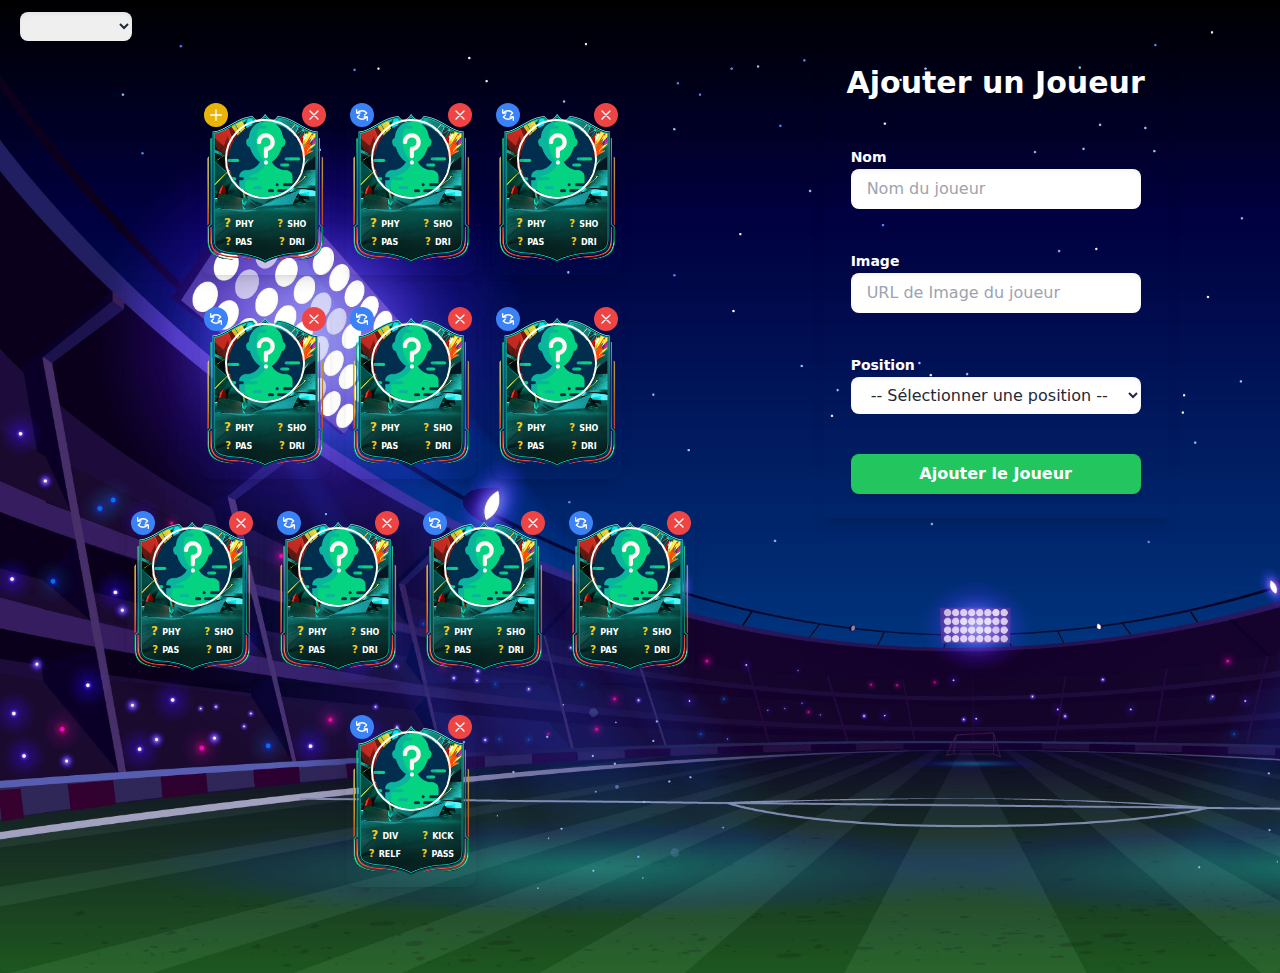
<file: public/index.html>
<!doctype html>
<html>
<head>
  <meta charset="UTF-8">
  <meta name="viewport" content="width=device-width, initial-scale=1.0">
  <title>FUT Champions</title>
  <link rel="stylesheet" href="style.css">
</head>
<body class="relative bg-[url('../images/5205447.jpg')] bg-cover bg-no-repeat min-h-screen overflow-x-hidden">

                          <select
                          id="formation"
                          name="formation"
                          class="w-28 py-1 ml-5 mt-3 text-center rounded-lg shadow-inner text-gray-800 "
                          required>
                         
                          <option value="4-3-3">4-3-3</option>
                          <option value="4-4-2">4-4-2</option>
                        </select>


                        <!-- alert de suppression de Joueur -->

                        <div class="absolute top-0 right-0 bg-green-50 text-green-800 p-6 rounded-lg  w-3/12 z-10 mr-2 mt-2 hidden" role="alert" id="alert-suppression">
                          <div class="mb-3 flex items-center">
                            <svg xmlns="http://www.w3.org/2000/svg" class="w-[18px] cursor-pointer fill-green-500 inline mr-3 shrink-0"
                              viewBox="0 0 512 512">
                              <ellipse cx="256" cy="256" fill="#32bea6" data-original="#32bea6" rx="256" ry="255.832" />
                              <path fill="#fff" d="m235.472 392.08-121.04-94.296 34.416-44.168 74.328 57.904 122.672-177.016 46.032 31.888z"
                                data-original="#ffffff" />
                            </svg>
                            <strong class="font-bold text-sm mr-3 max-sm:text-xs  max-sm:mt-2">Joueur Supprimé!</strong>
                          </div>
                    
                          <span class="block sm:inline text-sm">Le Joueur A bien Supprimé</span>
                          <button class="close_alert">
                          <svg  xmlns="http://www.w3.org/2000/svg" class="w-3 cursor-pointer fill-green-500 absolute right-4 top-4"
                            viewBox="0 0 320.591 320.591">
                            <path
                              d="M30.391 318.583a30.37 30.37 0 0 1-21.56-7.288c-11.774-11.844-11.774-30.973 0-42.817L266.643 10.665c12.246-11.459 31.462-10.822 42.921 1.424 10.362 11.074 10.966 28.095 1.414 39.875L51.647 311.295a30.366 30.366 0 0 1-21.256 7.288z"
                              data-original="#000000" />
                            <path
                              d="M287.9 318.583a30.37 30.37 0 0 1-21.257-8.806L8.83 51.963C-2.078 39.225-.595 20.055 12.143 9.146c11.369-9.736 28.136-9.736 39.504 0l259.331 257.813c12.243 11.462 12.876 30.679 1.414 42.922-.456.487-.927.958-1.414 1.414a30.368 30.368 0 0 1-23.078 7.288z"
                              data-original="#000000" />
                          </svg>
                        </button>
                        </div>
                       
        <div class="flex justify-evenly max-sm:flex-col">

          <section class="bg-opacity-65 max-w-full min-h-screen flex flex-col justify-center items-center gap-10 p-4">
          
        
              
              <div class="flex flex-col items-center gap-6 w-full max-w-4xl player-form">
          
                  <!-- Attaques -->
                  <div class="flex justify-center gap-4 flex-wrap Attaques">
                      <!-- LW-player -->
                      <div class="LW player flex flex-col justify-center">
                          <div class="relative w-[130px] h-[180px] max-sm:w-[100px] rounded-[12px] overflow-hidden shadow-lg text-white bg-cover bg-center" style="background-image: url('../assets/examples/badge_total_rush.webp');">
                            <!-- Delete Button -->
                            <button class="delete-btn absolute top-2 right-1 bg-red-500 text-white rounded-full p-1 hover:bg-red-600 transition" >
                              <svg xmlns="http://www.w3.org/2000/svg" class="w-4 h-4" fill="none" viewBox="0 0 24 24" stroke="currentColor" stroke-width="2">
                                <path stroke-linecap="round" stroke-linejoin="round" d="M6 18L18 6M6 6l12 12" />
                              </svg>
                            </button>
                             <!-- update Button -->
                            </button>
                            <button class="replace-btn absolute top-2 left-1 bg-green-900 text-white rounded-full p-1 hover:bg-slate-500 transition">
                             <svg xmlns="http://www.w3.org/2000/svg" class="w-4 h-4" fill="none" viewBox="0 0 24 24" stroke="currentColor" stroke-width="2">
                               <path stroke-linecap="round" stroke-linejoin="round" d="M4 4v5h5M20 20v-5h-5" />
                               <path stroke-linecap="round" stroke-linejoin="round" d="M5 9a9 9 0 0 1 14 0l-3 3M19 15a9 9 0 0 1-14 0l3-3" />
                             </svg>
                             
                           </button>

                           <button class="modify-btn absolute top-2 left-1 bg-yellow-500 text-white rounded-full p-1 hover:bg-yellow-600 transition">
                            <svg xmlns="http://www.w3.org/2000/svg" class="w-4 h-4" fill="none" viewBox="0 0 24 24" stroke="currentColor" stroke-width="2">
                                <path stroke-linecap="round" stroke-linejoin="round" d="M12 4v16m8-8H4" />
                            </svg>
                        </button>


                          
                          
                            <!-- Player Icon -->
                            <div class="flex justify-center mt-6">
                              <img class="w-20 h-20 object-cover rounded-full border-2 border-white shadow-lg" src="../images/inconnue.png">
                            </div>
                            <!-- Player Name -->
                            <div class="absolute bottom-[50px] w-full text-center font-bold text-base	 text-white pb-1" id="PlayerName">
                             
                            </div>
                            <!-- Player Statistics -->
                            <div class="absolute bottom-6 w-full px-3">
                              <div class="grid grid-cols-2 text-center text-xs font-bold">
                                  <div>
                                    
                                      <span class="PHY_PLYER_STAS text-yellow-400">?</span>
                                      <span style="font-size: 8px;">PHY</span>
                                  </div>
                                  <div>
                                      <span class="SHO_PLYER_STAS text-yellow-400 " style="font-size: 10px;">?</span>
                                      <span style="font-size: 8px;">SHO</span>
                                  </div>
                                  <div>
                                      <span class="PAS_PLYER_STAS text-yellow-400" style="font-size: 10px;">?</span>
                                      <span style="font-size: 8px;">PAS</span>
                                  </div>
                                  <div>
                                      <span class="DRI_PLYER_STAS text-yellow-400" style="font-size: 10px;">?</span>
                                      <span style="font-size: 8px;">DRI</span>
                                  </div>
                              </div>
                          </div>
                          </div>
                        </div>
          
                      <!-- ST-player -->
                      <div class="ST player flex flex-col justify-center">
                          <div class="relative w-[130px] h-[180px] max-sm:w-[100px] rounded-[12px] overflow-hidden shadow-lg text-white bg-cover bg-center" style="background-image: url('../assets/examples/badge_total_rush.webp');">
                            <!-- Delete Button -->
                            <button class="delete-btn absolute top-2 right-1 bg-red-500 text-white rounded-full p-1 hover:bg-red-600 transition" >
                              <svg xmlns="http://www.w3.org/2000/svg" class="w-4 h-4" fill="none" viewBox="0 0 24 24" stroke="currentColor" stroke-width="2">
                                <path stroke-linecap="round" stroke-linejoin="round" d="M6 18L18 6M6 6l12 12" />
                              </svg>
                            </button>
                             <!-- update Button -->
                            </button>
                            <button class="replace-btn absolute top-2 left-1 bg-blue-500 text-white rounded-full p-1 hover:bg-slate-500 transition">
                             <svg xmlns="http://www.w3.org/2000/svg" class="w-4 h-4" fill="none" viewBox="0 0 24 24" stroke="currentColor" stroke-width="2">
                               <path stroke-linecap="round" stroke-linejoin="round" d="M4 4v5h5M20 20v-5h-5" />
                               <path stroke-linecap="round" stroke-linejoin="round" d="M5 9a9 9 0 0 1 14 0l-3 3M19 15a9 9 0 0 1-14 0l3-3" />
                             </svg>
                              
                           </button>



                            <!-- Player Icon -->
                            <div class="flex justify-center mt-6">
                              <img class="w-20 h-20 object-cover rounded-full border-2 border-white shadow-lg" src="../images/inconnue.png">
                            </div>
                            <!-- Player Name -->
                            <div class="absolute bottom-[50px] w-full text-center font-bold text-base	 text-white pb-1" id="PlayerName">
                              
                            </div>
                            <!-- Player Statistics -->
                            <div class="absolute bottom-6 w-full px-3">
                              <div class="grid grid-cols-2 text-center text-xs font-bold">
                                  <div>
                                    
                                      <span class="PHY_PLYER_STAS text-yellow-400">?</span>
                                      <span style="font-size: 8px;">PHY</span>
                                  </div>
                                  <div>
                                      <span class="SHO_PLYER_STAS text-yellow-400" style="font-size: 10px;">?</span>
                                      <span style="font-size: 8px;">SHO</span>
                                  </div>
                                  <div>
                                      <span class="PAS_PLYER_STAS text-yellow-400" style="font-size: 10px;">?</span>
                                      <span style="font-size: 8px;">PAS</span>
                                  </div>
                                  <div>
                                      <span class="DRI_PLYER_STAS text-yellow-400" style="font-size: 10px;">?</span>
                                      <span style="font-size: 8px;">DRI</span>
                                  </div>
                              </div>
                          </div>
                          </div>
                        </div>
          
                      <!-- RW-player -->
                      <div class="RW player flex flex-col justify-center">
                          <div class="relative w-[130px] h-[180px] max-sm:w-[100px] rounded-[12px] overflow-hidden shadow-lg text-white bg-cover bg-center" style="background-image: url('../assets/examples/badge_total_rush.webp');">
                            <!-- Delete Button -->
                            <button class="delete-btn absolute top-2 right-1 bg-red-500 text-white rounded-full p-1 hover:bg-red-600 transition">
                              <svg xmlns="http://www.w3.org/2000/svg" class="w-4 h-4" fill="none" viewBox="0 0 24 24" stroke="currentColor" stroke-width="2">
                                <path stroke-linecap="round" stroke-linejoin="round" d="M6 18L18 6M6 6l12 12" />
                              </svg>
                            </button>
                             <!-- update Button -->
                            </button>
                            <button class="replace-btn absolute top-2 left-1 bg-blue-500 text-white rounded-full p-1 hover:bg-slate-500 transition">
                             <svg xmlns="http://www.w3.org/2000/svg" class="w-4 h-4" fill="none" viewBox="0 0 24 24" stroke="currentColor" stroke-width="2">
                               <path stroke-linecap="round" stroke-linejoin="round" d="M4 4v5h5M20 20v-5h-5" />
                               <path stroke-linecap="round" stroke-linejoin="round" d="M5 9a9 9 0 0 1 14 0l-3 3M19 15a9 9 0 0 1-14 0l3-3" />
                             </svg>
                             
                           </button>
                            <!-- Player Icon -->
                            <div class="flex justify-center mt-6">
                              <img class="w-20 h-20 object-cover rounded-full border-2 border-white shadow-lg" src="../images/inconnue.png">
                            </div>
                            <!-- Player Name -->
                            <div class="absolute bottom-[50px] w-full text-center font-bold text-base	 text-white pb-1" id="PlayerName">
                              
                            </div>
                            <!-- Player Statistics -->
                            <div class="absolute bottom-6 w-full px-3">
                              <div class="grid grid-cols-2 text-center text-xs font-bold">
                                  <div>
                                    
                                      <span class="PHY_PLYER_STAS text-yellow-400">?</span>
                                      <span style="font-size: 8px;">PHY</span>
                                  </div>
                                  <div>
                                      <span class="SHO_PLYER_STAS text-yellow-400" style="font-size: 10px;">?</span>
                                      <span style="font-size: 8px;">SHO</span>
                                  </div>
                                  <div>
                                      <span class="PAS_PLYER_STAS text-yellow-400" style="font-size: 10px;">?</span>
                                      <span style="font-size: 8px;">PAS</span>
                                  </div>
                                  <div>
                                      <span class="DRI_PLYER_STAS text-yellow-400" style="font-size: 10px;">?</span>
                                      <span style="font-size: 8px;">DRI</span>
                                  </div>
                              </div>
                          </div>
                          </div>
                        </div>
                  </div>
          
                  <!-- Midfielders -->
                  <div class="flex justify-center gap-4 flex-wrap Midfielders">
                      <!-- CAM-player -->
                      <div class="CAM player flex flex-col justify-center">
                          <div class="relative w-[130px] h-[180px] max-sm:w-[100px] rounded-[12px] overflow-hidden shadow-lg text-white bg-cover bg-center" style="background-image: url('../assets/examples/badge_total_rush.webp');">
                            <!-- Delete Button -->
                            <button class="delete-btn absolute top-2 right-1 bg-red-500 text-white rounded-full p-1 hover:bg-red-600 transition">
                              <svg xmlns="http://www.w3.org/2000/svg" class="w-4 h-4" fill="none" viewBox="0 0 24 24" stroke="currentColor" stroke-width="2">
                                <path stroke-linecap="round" stroke-linejoin="round" d="M6 18L18 6M6 6l12 12" />
                              </svg>
                            </button>
                             <!-- update Button -->
                            </button>
                            <button class="replace-btn absolute top-2 left-1 bg-blue-500 text-white rounded-full p-1 hover:bg-slate-500 transition">
                             <svg xmlns="http://www.w3.org/2000/svg" class="w-4 h-4" fill="none" viewBox="0 0 24 24" stroke="currentColor" stroke-width="2">
                               <path stroke-linecap="round" stroke-linejoin="round" d="M4 4v5h5M20 20v-5h-5" />
                               <path stroke-linecap="round" stroke-linejoin="round" d="M5 9a9 9 0 0 1 14 0l-3 3M19 15a9 9 0 0 1-14 0l3-3" />
                             </svg>
                             
                           </button>
                            <!-- Player Icon -->
                            <div class="flex justify-center mt-6">
                              <img class="w-20 h-20 object-cover rounded-full border-2 border-white shadow-lg" src="../images/inconnue.png">
                            </div>
                            <!-- Player Name -->
                            <div class="absolute bottom-[50px] w-full text-center font-bold text-base	 text-white pb-1" id="PlayerName">
                             
                            </div>
                            <!-- Player Statistics -->
                            <div class="absolute bottom-6 w-full px-3">
                              <div class="grid grid-cols-2 text-center text-xs font-bold">
                                  <div>
                                    
                                      <span class="PHY_PLYER_STAS text-yellow-400">?</span>
                                      <span style="font-size: 8px;">PHY</span>
                                  </div>
                                  <div>
                                      <span class="SHO_PLYER_STAS text-yellow-400" style="font-size: 10px;">?</span>
                                      <span style="font-size: 8px;">SHO</span>
                                  </div>
                                  <div>
                                      <span class="PAS_PLYER_STAS text-yellow-400" style="font-size: 10px;">?</span>
                                      <span style="font-size: 8px;">PAS</span>
                                  </div>
                                  <div>
                                      <span class="DRI_PLYER_STAS text-yellow-400" style="font-size: 10px;">?</span>
                                      <span style="font-size: 8px;">DRI</span>
                                  </div>
                              </div>
                          </div>
                          </div>
                        </div>
          
                      <!-- CM-player -->
                      <div class="CM player flex flex-col justify-center">
                          <div class="relative w-[130px] h-[180px] max-sm:w-[100px] rounded-[12px] overflow-hidden shadow-lg text-white bg-cover bg-center" style="background-image: url('../assets/examples/badge_total_rush.webp');">
                            <!-- Delete Button -->
                            <button class="delete-btn absolute top-2 right-1 bg-red-500 text-white rounded-full p-1 hover:bg-red-600 transition">
                              <svg xmlns="http://www.w3.org/2000/svg" class="w-4 h-4" fill="none" viewBox="0 0 24 24" stroke="currentColor" stroke-width="2">
                                <path stroke-linecap="round" stroke-linejoin="round" d="M6 18L18 6M6 6l12 12" />
                              </svg>
                               <!-- update Button -->
                            </button>
                             <button class="replace-btn absolute top-2 left-1 bg-blue-500 text-white rounded-full p-1 hover:bg-slate-500 transition">
                              <svg xmlns="http://www.w3.org/2000/svg" class="w-4 h-4" fill="none" viewBox="0 0 24 24" stroke="currentColor" stroke-width="2">
                                <path stroke-linecap="round" stroke-linejoin="round" d="M4 4v5h5M20 20v-5h-5" />
                                <path stroke-linecap="round" stroke-linejoin="round" d="M5 9a9 9 0 0 1 14 0l-3 3M19 15a9 9 0 0 1-14 0l3-3" />
                              </svg>
                              
                            </button>
                            <!-- Player Icon -->
                            <div class="flex justify-center mt-6">
                              <img class="w-20 h-20 object-cover rounded-full border-2 border-white shadow-lg" src="../images/inconnue.png">
                            </div>
                            <!-- Player Name -->
                            <div class="absolute bottom-[50px] w-full text-center font-bold text-base	 text-white pb-1" id="PlayerName">
                              
                            </div>
                            <!-- Player Statistics -->
                            <div class="absolute bottom-6 w-full px-3">
                              <div class="grid grid-cols-2 text-center text-xs font-bold">
                                  <div>
                                    
                                      <span class="PHY_PLYER_STAS text-yellow-400">?</span>
                                      <span style="font-size: 8px;">PHY</span>
                                  </div>
                                  <div>
                                      <span class="SHO_PLYER_STAS text-yellow-400" style="font-size: 10px;">?</span>
                                      <span style="font-size: 8px;">SHO</span>
                                  </div>
                                  <div>
                                      <span class="PAS_PLYER_STAS text-yellow-400" style="font-size: 10px;">?</span>
                                      <span style="font-size: 8px;">PAS</span>
                                  </div>
                                  <div>
                                      <span class="DRI_PLYER_STAS text-yellow-400" style="font-size: 10px;">?</span>
                                      <span style="font-size: 8px;">DRI</span>
                                  </div>
                              </div>
                          </div>
                          </div>
                        </div>
          
                      <!-- CDM-player -->
                      <div class="CDM player flex flex-col justify-center">
                          <div class="relative w-[130px] h-[180px] max-sm:w-[100px] rounded-[12px] overflow-hidden shadow-lg text-white bg-cover bg-center" style="background-image: url('../assets/examples/badge_total_rush.webp');">
                            <!-- Delete Button -->
                            <button class="delete-btn absolute top-2 right-1 bg-red-500 text-white rounded-full p-1 hover:bg-red-600 transition">
                              <svg xmlns="http://www.w3.org/2000/svg" class="w-4 h-4" fill="none" viewBox="0 0 24 24" stroke="currentColor" stroke-width="2">
                                <path stroke-linecap="round" stroke-linejoin="round" d="M6 18L18 6M6 6l12 12" />
                              </svg>
                            </button>
                             <!-- update Button -->
                            </button>
                            <button class="replace-btn absolute top-2 left-1 bg-blue-500 text-white rounded-full p-1 hover:bg-slate-500 transition">
                             <svg xmlns="http://www.w3.org/2000/svg" class="w-4 h-4" fill="none" viewBox="0 0 24 24" stroke="currentColor" stroke-width="2">
                               <path stroke-linecap="round" stroke-linejoin="round" d="M4 4v5h5M20 20v-5h-5" />
                               <path stroke-linecap="round" stroke-linejoin="round" d="M5 9a9 9 0 0 1 14 0l-3 3M19 15a9 9 0 0 1-14 0l3-3" />
                             </svg>
                             
                           </button>
                            <!-- Player Icon -->
                            <div class="flex justify-center mt-6">
                              <img class="w-20 h-20 object-cover rounded-full border-2 border-white shadow-lg" src="../images/inconnue.png">
                            </div>
                            <!-- Player Name -->
                            <div class="absolute bottom-[50px] w-full text-center font-bold text-base	 text-white pb-1" id="PlayerName">
                             
                            </div>
                            <!-- Player Statistics -->
                            <div class="absolute bottom-6 w-full px-3">
                              <div class="grid grid-cols-2 text-center text-xs font-bold">
                                  <div>
                                    
                                      <span class="PHY_PLYER_STAS text-yellow-400">?</span>
                                      <span style="font-size: 8px;">PHY</span>
                                  </div>
                                  <div>
                                      <span class="SHO_PLYER_STAS text-yellow-400" style="font-size: 10px;">?</span>
                                      <span style="font-size: 8px;">SHO</span>
                                  </div>
                                  <div>
                                      <span class="PAS_PLYER_STAS text-yellow-400" style="font-size: 10px;">?</span>
                                      <span style="font-size: 8px;">PAS</span>
                                  </div>
                                  <div>
                                      <span class="DRI_PLYER_STAS text-yellow-400" style="font-size: 10px;">?</span>
                                      <span style="font-size: 8px;">DRI</span>
                                  </div>
                              </div>
                          </div>
                          </div>
                        </div>
                  </div>
          
                  <!-- Defenders -->
                  <div class="flex justify-center gap-4">
                      <!-- LB-player -->
                      <div class="LB player flex flex-col justify-center">
                          <div class="relative w-[130px] h-[180px] max-sm:w-[100px] rounded-[12px] overflow-hidden shadow-lg text-white bg-cover bg-center" style="background-image: url('../assets/examples/badge_total_rush.webp');">
                            <!-- Delete Button -->
                            <button class="delete-btn absolute top-2 right-1 bg-red-500 text-white rounded-full p-1 hover:bg-red-600 transition">
                              <svg xmlns="http://www.w3.org/2000/svg" class="w-4 h-4" fill="none" viewBox="0 0 24 24" stroke="currentColor" stroke-width="2">
                                <path stroke-linecap="round" stroke-linejoin="round" d="M6 18L18 6M6 6l12 12" />
                              </svg>
                            </button>
                             <!-- update Button -->
                            </button>
                            <button class="replace-btn absolute top-2 left-1 bg-blue-500 text-white rounded-full p-1 hover:bg-slate-500 transition">
                             <svg xmlns="http://www.w3.org/2000/svg" class="w-4 h-4" fill="none" viewBox="0 0 24 24" stroke="currentColor" stroke-width="2">
                               <path stroke-linecap="round" stroke-linejoin="round" d="M4 4v5h5M20 20v-5h-5" />
                               <path stroke-linecap="round" stroke-linejoin="round" d="M5 9a9 9 0 0 1 14 0l-3 3M19 15a9 9 0 0 1-14 0l3-3" />
                             </svg>
                             
                           </button>
                            <!-- Player Icon -->
                            <div class="flex justify-center mt-6">
                              <img class="w-20 h-20 object-cover rounded-full border-2 border-white shadow-lg" src="../images/inconnue.png">
                            </div>
                            <!-- Player Name -->
                            <div class="absolute bottom-[50px] w-full text-center font-bold text-base	 text-white pb-1" id="PlayerName">
                              
                            </div>
                            <!-- Player Statistics -->
                            <div class="absolute bottom-6 w-full px-3">
                              <div class="grid grid-cols-2 text-center text-xs font-bold">
                                  <div>
                                    
                                      <span class="PHY_PLYER_STAS text-yellow-400">?</span>
                                      <span style="font-size: 8px;">PHY</span>
                                  </div>
                                  <div>
                                      <span class="SHO_PLYER_STAS text-yellow-400" style="font-size: 10px;">?</span>
                                      <span style="font-size: 8px;">SHO</span>
                                  </div>
                                  <div>
                                      <span class="PAS_PLYER_STAS text-yellow-400" style="font-size: 10px;">?</span>
                                      <span style="font-size: 8px;">PAS</span>
                                  </div>
                                  <div>
                                      <span class="DRI_PLYER_STAS text-yellow-400" style="font-size: 10px;">?</span>
                                      <span style="font-size: 8px;">DRI</span>
                                  </div>
                              </div>
                          </div>
                          </div>
                        </div>
          
                      <!-- CB-5-player -->
                      <div class="CB-5 player flex flex-col justify-center">
                          <div class="relative w-[130px] h-[180px] max-sm:w-[100px] rounded-[12px] overflow-hidden shadow-lg text-white bg-cover bg-center" style="background-image: url('../assets/examples/badge_total_rush.webp');">
                            <!-- Delete Button -->
                            <button class="delete-btn absolute top-2 right-1 bg-red-500 text-white rounded-full p-1 hover:bg-red-600 transition">
                              <svg xmlns="http://www.w3.org/2000/svg" class="w-4 h-4" fill="none" viewBox="0 0 24 24" stroke="currentColor" stroke-width="2">
                                <path stroke-linecap="round" stroke-linejoin="round" d="M6 18L18 6M6 6l12 12" />
                              </svg>
                            </button>
                             <!-- update Button -->
                            </button>
                            <button class="replace-btn absolute top-2 left-1 bg-blue-500 text-white rounded-full p-1 hover:bg-slate-500 transition">
                             <svg xmlns="http://www.w3.org/2000/svg" class="w-4 h-4" fill="none" viewBox="0 0 24 24" stroke="currentColor" stroke-width="2">
                               <path stroke-linecap="round" stroke-linejoin="round" d="M4 4v5h5M20 20v-5h-5" />
                               <path stroke-linecap="round" stroke-linejoin="round" d="M5 9a9 9 0 0 1 14 0l-3 3M19 15a9 9 0 0 1-14 0l3-3" />
                             </svg>
                             
                           </button>
                            <!-- Player Icon -->
                            <div class="flex justify-center mt-6">
                              <img class="w-20 h-20 object-cover rounded-full border-2 border-white shadow-lg" src="../images/inconnue.png">
                            </div>
                            <!-- Player Name -->
                            <div class="absolute bottom-[50px] w-full text-center font-bold text-base	 text-white pb-1" id="PlayerName">
                              
                            </div>
                            <!-- Player Statistics -->
                            <div class="absolute bottom-6 w-full px-3">
                              <div class="grid grid-cols-2 text-center text-xs font-bold">
                                  <div>
                                    
                                      <span class="PHY_PLYER_STAS text-yellow-400">?</span>
                                      <span style="font-size: 8px;">PHY</span>
                                  </div>
                                  <div>
                                      <span class="SHO_PLYER_STAS text-yellow-400" style="font-size: 10px;">?</span>
                                      <span style="font-size: 8px;">SHO</span>
                                  </div>
                                  <div>
                                      <span class="PAS_PLYER_STAS text-yellow-400" style="font-size: 10px;">?</span>
                                      <span style="font-size: 8px;">PAS</span>
                                  </div>
                                  <div>
                                      <span class="DRI_PLYER_STAS text-yellow-400" style="font-size: 10px;">?</span>
                                      <span style="font-size: 8px;">DRI</span>
                                  </div>
                              </div>
                          </div>
                          </div>
                        </div>
          
                      <!-- CB-4-player -->
                      <div class="CB-4 player flex flex-col justify-center">
                          <div class="relative w-[130px] h-[180px] max-sm:w-[100px] rounded-[12px] overflow-hidden shadow-lg text-white bg-cover bg-center" style="background-image: url('../assets/examples/badge_total_rush.webp');">
                            <!-- Delete Button -->
                            <button class="delete-btn absolute top-2 right-1 bg-red-500 text-white rounded-full p-1 hover:bg-red-600 transition">
                              <svg xmlns="http://www.w3.org/2000/svg" class="w-4 h-4" fill="none" viewBox="0 0 24 24" stroke="currentColor" stroke-width="2">
                                <path stroke-linecap="round" stroke-linejoin="round" d="M6 18L18 6M6 6l12 12" />
                              </svg>
                            </button>
                             <!-- update Button -->
                            </button>
                            <button class="replace-btn absolute top-2 left-1 bg-blue-500 text-white rounded-full p-1 hover:bg-slate-500 transition">
                             <svg xmlns="http://www.w3.org/2000/svg" class="w-4 h-4" fill="none" viewBox="0 0 24 24" stroke="currentColor" stroke-width="2">
                               <path stroke-linecap="round" stroke-linejoin="round" d="M4 4v5h5M20 20v-5h-5" />
                               <path stroke-linecap="round" stroke-linejoin="round" d="M5 9a9 9 0 0 1 14 0l-3 3M19 15a9 9 0 0 1-14 0l3-3" />
                             </svg>
                             
                           </button>
                            <!-- Player Icon -->
                            <div class="flex justify-center mt-6">
                              <img class="w-20 h-20 object-cover rounded-full border-2 border-white shadow-lg" src="../images/inconnue.png">
                            </div>
                            <!-- Player Name -->
                            <div class="absolute bottom-[50px] w-full text-center font-bold text-base	 text-white pb-1" id="PlayerName">
                              
                            </div>
                            <!-- Player Statistics -->
                            <div class="absolute bottom-6 w-full px-3">
                              <div class="grid grid-cols-2 text-center text-xs font-bold">
                                  <div>
                                    
                                      <span class="PHY_PLYER_STAS text-yellow-400">?</span>
                                      <span style="font-size: 8px;">PHY</span>
                                  </div>
                                  <div>
                                      <span class="SHO_PLYER_STAS text-yellow-400" style="font-size: 10px;">?</span>
                                      <span style="font-size: 8px;">SHO</span>
                                  </div>
                                  <div>
                                      <span class=" PAS_PLYER_STAS text-yellow-400" style="font-size: 10px;">?</span>
                                      <span style="font-size: 8px;">PAS</span>
                                  </div>
                                  <div>
                                      <span class="DRI_PLYER_STAS text-yellow-400" style="font-size: 10px;">?</span>
                                      <span style="font-size: 8px;">DRI</span>
                                  </div>
                              </div>
                          </div>
                          </div>
                        </div>
          
                      <!-- RB-player -->
                      <div class="RB player flex flex-col justify-center">
                          <div class="relative w-[130px] h-[180px] max-sm:w-[100px] rounded-[12px] overflow-hidden shadow-lg text-white bg-cover bg-center" style="background-image: url('../assets/examples/badge_total_rush.webp');">
                            <!-- Delete Button -->
                            <button class="delete-btn absolute top-2 right-1 bg-red-500 text-white rounded-full p-1 hover:bg-red-600 transition">
                              <svg xmlns="http://www.w3.org/2000/svg" class="w-4 h-4" fill="none" viewBox="0 0 24 24" stroke="currentColor" stroke-width="2">
                                <path stroke-linecap="round" stroke-linejoin="round" d="M6 18L18 6M6 6l12 12" />
                              </svg>
                            </button>
                             <!-- update Button -->
                            </button>
                            <button class="replace-btn absolute top-2 left-1 bg-blue-500 text-white rounded-full p-1 hover:bg-slate-500 transition">
                             <svg xmlns="http://www.w3.org/2000/svg" class="w-4 h-4" fill="none" viewBox="0 0 24 24" stroke="currentColor" stroke-width="2">
                               <path stroke-linecap="round" stroke-linejoin="round" d="M4 4v5h5M20 20v-5h-5" />
                               <path stroke-linecap="round" stroke-linejoin="round" d="M5 9a9 9 0 0 1 14 0l-3 3M19 15a9 9 0 0 1-14 0l3-3" />
                             </svg>
                             
                           </button>
                            <!-- Player Icon -->
                            <div class="flex justify-center mt-6">
                              <img class="w-20 h-20 object-cover rounded-full border-2 border-white shadow-lg" src="../images/inconnue.png">
                            </div>
                            <!-- Player Name -->
                            <div class="absolute bottom-[50px] w-full text-center font-bold text-base	 text-white pb-1" id="PlayerName">
                            
                            </div>
                            <!-- Player Statistics -->
                            <div class="absolute bottom-6 w-full px-3">
                              <div class="grid grid-cols-2 text-center text-xs font-bold">
                                  <div>
                                    
                                      <span class="PHY_PLYER_STAS text-yellow-400">?</span>
                                      <span style="font-size: 8px;">PHY</span>
                                  </div>
                                  <div>
                                      <span class="SHO_PLYER_STAS text-yellow-400" style="font-size: 10px;">?</span>
                                      <span style="font-size: 8px;">SHO</span>
                                  </div>
                                  <div>
                                      <span class="PAS_PLYER_STAS text-yellow-400" style="font-size: 10px;">?</span>
                                      <span style="font-size: 8px;">PAS</span>
                                  </div>
                                  <div>
                                      <span class="DRI_PLYER_STAS text-yellow-400" style="font-size: 10px;">?</span>
                                      <span style="font-size: 8px;">DRI</span>
                                  </div>
                              </div>
                          </div>
                          </div>
                        </div>
                  </div>
          
                  <!-- Goalkeeper -->
                  <div class="flex justify-center gap-4 flex-wrap">
                      <!-- GOALKEEPER-player -->
                      <div class="GB player flex flex-col justify-center">
                          <div class="relative w-[130px] h-[180px] max-sm:w-[100px] rounded-[12px] overflow-hidden shadow-lg text-white bg-cover bg-center" style="background-image: url('../assets/examples/badge_total_rush.webp');">
                            <!-- Delete Button -->
                            <button class="delete-btn absolute top-2 right-1 bg-red-500 text-white rounded-full p-1 hover:bg-red-600 transition">
                              <svg xmlns="http://www.w3.org/2000/svg" class="w-4 h-4" fill="none" viewBox="0 0 24 24" stroke="currentColor" stroke-width="2">
                                <path stroke-linecap="round" stroke-linejoin="round" d="M6 18L18 6M6 6l12 12" />
                              </svg>
                            </button>
                             <!-- update Button -->
                            </button>
                            <button class="replace-btn absolute top-2 left-1 bg-blue-500 text-white rounded-full p-1 hover:bg-slate-500 transition">
                             <svg xmlns="http://www.w3.org/2000/svg" class="w-4 h-4" fill="none" viewBox="0 0 24 24" stroke="currentColor" stroke-width="2">
                               <path stroke-linecap="round" stroke-linejoin="round" d="M4 4v5h5M20 20v-5h-5" />
                               <path stroke-linecap="round" stroke-linejoin="round" d="M5 9a9 9 0 0 1 14 0l-3 3M19 15a9 9 0 0 1-14 0l3-3" />
                             </svg>
                             
                           </button>
                            <!-- Player Icon -->
                            <div class="flex justify-center mt-6">
                              <img class="goalkepper-image w-20 h-20 object-cover rounded-full border-2 border-white shadow-lg" src="../images/inconnue.png">
                            </div>
                            <!-- Player Name -->
                            <div class="absolute bottom-[50px] w-full text-center font-bold text-base	 text-white pb-1" id="Goalkepper_name">
                            
                            </div>
                            <!-- Player Statistics -->
                            <div class="absolute bottom-6 w-full px-3">
                              <div class="grid grid-cols-2 text-center text-xs font-bold">
                                  <div>
                                    
                                      <span class="text-yellow-400 DIV_goal">?</span>
                                      <span style="font-size: 8px;">DIV</span>
                                  </div>
                                  <div>
                                      <span class="text-yellow-400 KICK_goal" style="font-size: 10px;">?</span>
                                      <span style="font-size: 8px;">KICK</span>
                                  </div>
                                  <div>
                                      <span class="text-yellow-400 RELF_goal" style="font-size: 10px;">?</span>
                                      <span style="font-size: 8px;">RELF</span>
                                  </div>
                                  <div>
                                      <span class="text-yellow-400 PASS_goal" style="font-size: 10px;">?</span>
                                      <span style="font-size: 8px;">PASS</span>
                                  </div>
                              </div>
                          </div>
                          </div>
                        </div>
                  </div>
                
              </div>
              
          
          </section>
          
          <!-- Formulaire -->
          <section>
              <div class="max-w-4xl mx-auto p-6  text-white shadow-lg rounded-x flex flex-col  gap-5 items-center justify-center"> 
                  <h2 class="text-3xl font-extrabold text-center mb-6">Ajouter un Joueur</h2>
                  <form id="playerForm" class="flex flex-col gap-10 ">
                    <div>
                      <label for="name" class=" font-semibold text-sm   ">Nom</label>
                      <div class="relative">
                        <input
                          type="text"
                          id="name"
                          name="name"
                          placeholder="Nom du joueur"
                          class="input w-full p-4 py-2 rounded-lg shadow-inner bg-white text-gray-800 focus:ring-2 focus:ring-blue-400 focus:outline-none"
                          required
                        />
                        
                      </div>
                    </div>

                    <div>
                      <label for="name" class=" font-semibold text-sm   ">Image</label>
                      <div class="relative">
                        <input
                          type="url"
                          id="image-player"
                          name="image"
                          placeholder="URL de Image du joueur"
                          class="w-full p-4 py-2 rounded-lg shadow-inner bg-white text-gray-800 focus:ring-2 focus:ring-blue-400 focus:outline-none"
                          required
                        />
                       
                      </div>
                    </div>
                    <div>
                      <label for="position" class=" font-semibold text-sm ">Position</label>
                      <div class="relative">
                        <select
                          id="position"
                          name="position"
                          class="w-full p-4 py-2 rounded-lg shadow-inner bg-white text-gray-800 focus:ring-2 focus:ring-blue-400 focus:outline-none"
                          required>
                          <option value="nothing">-- Sélectionner une position --</option>
                          <option value="GB">(GB)</option>
                          <option value="LB">(LB)</option>
                          <option value="CB-5">(CB (5))</option>
                          <option value="CB-4">(CB (4))</option>
                          <option value="RB">(RB)</option>    
                          <option value="CDM">(CDM)</option>
                          <option value="CM">(CM)</option>
                          <option value="CAM">(CAM)</option>
                          <option value="LW">(LW)</option>
                          <option value="RW">(RW)</option>
                          <option value="ST">(ST)</option>
                        </select>
                      </div>
                    </div>
                    <div class="statistique-All hidden">
                      <label for="stats" class="block font-semibold text-sm mb-1">Statistiques</label>
                      <div class="relative grid grid-rows-4 grid-flow-col gap-4">
                        <input
                          type="number"
                          id="Physique"
                          min="0" max="99"
                          name="Physique"
                          placeholder="Physique du joueur"
                          class="w-full p-4 py-2 rounded-lg shadow-inner bg-white text-gray-800 focus:ring-2 focus:ring-blue-400 focus:outline-none"required 
                          />
                        <input
                          type="number"
                          id="Shoting"
                          min="0" max="99"
                          name="Shoting"
                          placeholder="Shoting du joueur"
                          class="w-full p-4 py-2 rounded-lg shadow-inner bg-white text-gray-800 focus:ring-2 focus:ring-blue-400 focus:outline-none"required 
                          />
                        <input
                          type="number"
                          id="Dribbling"
                          min="0" max="99"
                          name="stats"
                          placeholder="Dribbling du joueur"
                          class="w-full p-4 py-2 rounded-lg shadow-inner bg-white text-gray-800 focus:ring-2 focus:ring-blue-400 focus:outline-none"required 
                          />
                        <input
                          type="number"
                          min="0" max="99"
                          id="Passing"
                          name="Passing"
                          placeholder="Passing du joueur "
                          class="w-full p-4 py-2 rounded-lg shadow-inner bg-white text-gray-800 focus:ring-2 focus:ring-blue-400 focus:outline-none"required 
                          />
                    
                      </div>
                    </div>
                    <!-- goolkeaper statistique -->
                    <div class="Goalkepper_stats  hidden">
                      <label for="stats" class="block font-semibold text-sm mb-1">Statistiques</label>
                      <div class="relative grid grid-rows-4 grid-flow-col gap-4">
                        <input
                          type="number"
                          id="diving"
                          min="0" max="99"
                          name="diving"
                          placeholder="diving du Gardien"
                          class="w-full p-4 py-2 rounded-lg shadow-inner bg-white text-gray-800 focus:ring-2 focus:ring-blue-400 focus:outline-none"required 
                          />
                        <input
                          type="number"
                          id="kicking"
                          min="0" max="99"
                          name="kicking"
                          placeholder="kicking du Gardien"
                          class="w-full p-4 py-2 rounded-lg shadow-inner bg-white text-gray-800 focus:ring-2 focus:ring-blue-400 focus:outline-none"required 
                          />
                        <input
                          type="number"
                          id="reflexes"
                          min="0" max="99"
                          name="reflexes"
                          placeholder="reflexes du Gardien"
                          class="w-full p-4 py-2 rounded-lg shadow-inner bg-white text-gray-800 focus:ring-2 focus:ring-blue-400 focus:outline-none"required 
                          />
                        <input
                          type="number"
                          min="0" max="99"
                          id="Passing-goal"
                          name="Passing"
                          placeholder="Passing du Gardien"
                          class="w-full p-4 py-2 rounded-lg shadow-inner bg-white text-gray-800 focus:ring-2 focus:ring-blue-400 focus:outline-none"required 
                          />
                    
                      </div>
                    </div>


                    <button
                      type="submit"
                      class="add-btn w-full py-2 bg-green-500 rounded-lg shadow-md font-semibold text-white hover:bg-green-600 transition transform hover:scale-105"
                    >
                      Ajouter le Joueur
                    </button>
                  </form>        
                </div>
                
                
          </section>
        </div>


    <!-- banc de joueurs -->

    <section>
      <div class="banc flex  space-x-4 p-4  rounded-lg shadow-lg flex-wrap">
          <!-- Joueurs sa sera ajouté Ici -->
        </div>
    </section>





    <!-- modal de repmlacement -->
    <div id="replacementModal" class="fixed inset-0 bg-black bg-opacity-50 items-center justify-center z-50 hidden">
      <div class="bg-white rounded-lg p-6 w-[80%] max-w-2xl">
        <div class="flex justify-between items-center mb-4">
          <h3 class="text-xl font-bold">Choisir un remplaçant</h3>
          <button id="closeModal" class="text-gray-500 hover:text-gray-700">
            <svg class="w-6 h-6" fill="none" stroke="currentColor" viewBox="0 0 24 24">
              <path stroke-linecap="round" stroke-linejoin="round" stroke-width="2" d="M6 18L18 6M6 6l12 12" />
            </svg>
          </button>
        </div>
        <div id="benchPlayersList" class="grid grid-cols-2 md:grid-cols-3 gap-4 overflow-y-auto max-h-[60vh]">
          <!-- Les joueurs du banc seront injectés ici -->
        </div>
      </div>
    </div>


    <!-- model de modification -->
    <div id="editModal" class="fixed inset-0 bg-black bg-opacity-50  items-center justify-center z-50 hidden  ">
      <div class="bg-white rounded-lg p-6 w-[90%] max-w-md shadow-lg">
        <!-- Header -->
        <div class="flex justify-between items-center mb-4">
          <h3 class="text-xl font-bold text-gray-800">Modifier les Informations</h3>
          <button id="closeEditModal" class="text-gray-500 hover:text-gray-700">
            <svg class="w-6 h-6" fill="none" stroke="currentColor" viewBox="0 0 24 24">
              <path stroke-linecap="round" stroke-linejoin="round" stroke-width="2" d="M6 18L18 6M6 6l12 12" />
            </svg>
          </button>
        </div>
    
        <!-- Form -->
        <form id="editForm" class="flex flex-col gap-4">
          <!-- Nom -->
          <div>
            <label for="editName" class="block text-sm font-semibold text-gray-700">Nom</label>
            <input
              type="text"
              id="editName"
              name="name"
              placeholder="Nom du joueur"
              class="input w-full p-3 rounded-lg border border-gray-300 focus:ring-2 focus:ring-blue-400 focus:outline-none"
              required
            />
          </div>
    
          <!-- Image -->
          <div>
            <label for="editImage" class="block text-sm font-semibold text-gray-700">Image</label>
            <input
              type="url"
              id="editImage"
              name="image"
              placeholder="URL de l'image"
              class="w-full p-3 rounded-lg border border-gray-300 focus:ring-2 focus:ring-blue-400 focus:outline-none"
              required
            />
          </div>
    
          <!-- Caractéristiques -->
          <div>
            <label class="block text-sm font-semibold text-gray-700 mb-2">Statistiques</label>
            <div class="grid grid-cols-2 gap-4">
              <input
                type="number"
                id="Physique-modifier"
                name="Physique-modifier"
                placeholder="Nouveau Physique"
                class="w-full p-3 rounded-lg border border-gray-300 focus:ring-2 focus:ring-blue-400 focus:outline-none"
                required
                min="0" max="100"
              />
              <input
                type="number"
                id="Shoting-modifier"
                name="Shoting-modifier"
                placeholder="Nouveau Shoting"
                class="w-full p-3 rounded-lg border border-gray-300 focus:ring-2 focus:ring-blue-400 focus:outline-none"
                required
                min="0" max="100"
              />
              <input
                type="number"
                id="Passing-modifier"
                name="Passing-modifier"
                placeholder="Nouveau Passing"
                class="w-full p-3 rounded-lg border border-gray-300 focus:ring-2 focus:ring-blue-400 focus:outline-none"
                required
                min="0" max="100"
              />
              <input
                type="number"
                id="Dribbling-modifier"
                name="Dribbling-modifier"
                placeholder="Nouveau Dribbling"
                class="w-full p-3 rounded-lg border border-gray-300 focus:ring-2 focus:ring-blue-400 focus:outline-none"
                required
                min="0" max="100"
              />
            </div>
          </div>
    
          <!-- Submit Button -->
          <div class="flex justify-end">
            <button
            id="Modifier-btn-form"
              type="button"
              class="py-2 px-4 bg-blue-500 text-white font-semibold rounded-lg shadow hover:bg-blue-600 focus:ring-2 focus:ring-blue-400 focus:outline-none"
            >
              Enregistrer les Modifications
            </button>
          </div>
        </form>
      </div>
    </div>
    
<script src="script.js"></script>

    </body>
</html>
</file>
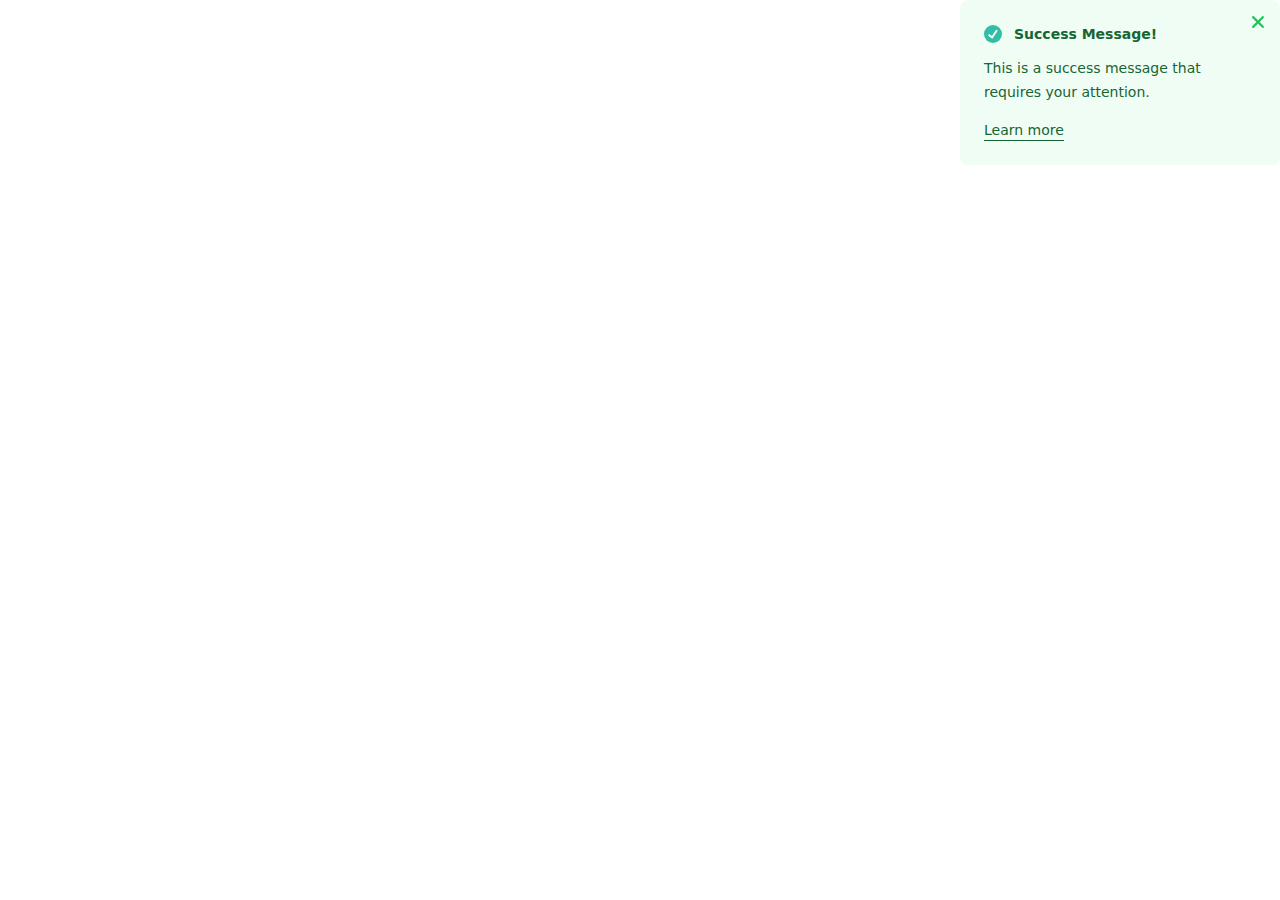
<file: public/test.html>
<!DOCTYPE html>
<html lang="en">
<head>
    <meta charset="UTF-8">
    <meta name="viewport" content="width=device-width, initial-scale=1.0">
    <title>Player Card</title>
    <link rel="stylesheet" href="style.css">
</head>
<body class="relative">



    <div class="absolute top-0 right-0 bg-green-50 text-green-800 p-6 rounded-lg  w-3/12" role="alert">
      <div class="mb-3 flex items-center">
        <svg xmlns="http://www.w3.org/2000/svg" class="w-[18px] cursor-pointer fill-green-500 inline mr-3 shrink-0"
          viewBox="0 0 512 512">
          <ellipse cx="256" cy="256" fill="#32bea6" data-original="#32bea6" rx="256" ry="255.832" />
          <path fill="#fff" d="m235.472 392.08-121.04-94.296 34.416-44.168 74.328 57.904 122.672-177.016 46.032 31.888z"
            data-original="#ffffff" />
        </svg>
        <strong class="font-bold text-sm mr-3">Success Message!</strong>
      </div>

      <span class="block sm:inline text-sm">This is a success message that requires your attention.</span>

      <svg xmlns="http://www.w3.org/2000/svg" class="w-3 cursor-pointer fill-green-500 absolute right-4 top-4"
        viewBox="0 0 320.591 320.591">
        <path
          d="M30.391 318.583a30.37 30.37 0 0 1-21.56-7.288c-11.774-11.844-11.774-30.973 0-42.817L266.643 10.665c12.246-11.459 31.462-10.822 42.921 1.424 10.362 11.074 10.966 28.095 1.414 39.875L51.647 311.295a30.366 30.366 0 0 1-21.256 7.288z"
          data-original="#000000" />
        <path
          d="M287.9 318.583a30.37 30.37 0 0 1-21.257-8.806L8.83 51.963C-2.078 39.225-.595 20.055 12.143 9.146c11.369-9.736 28.136-9.736 39.504 0l259.331 257.813c12.243 11.462 12.876 30.679 1.414 42.922-.456.487-.927.958-1.414 1.414a30.368 30.368 0 0 1-23.078 7.288z"
          data-original="#000000" />
      </svg>

      <a href="javascript:void(0)" class="border-b border-green-800 block w-max text-sm text-green-800 mt-4">Learn
        more</a>
    </div>

    

</body>
</html>
</file>
<file: public/style.css>
*, ::before, ::after {
  --tw-border-spacing-x: 0;
  --tw-border-spacing-y: 0;
  --tw-translate-x: 0;
  --tw-translate-y: 0;
  --tw-rotate: 0;
  --tw-skew-x: 0;
  --tw-skew-y: 0;
  --tw-scale-x: 1;
  --tw-scale-y: 1;
  --tw-pan-x:  ;
  --tw-pan-y:  ;
  --tw-pinch-zoom:  ;
  --tw-scroll-snap-strictness: proximity;
  --tw-gradient-from-position:  ;
  --tw-gradient-via-position:  ;
  --tw-gradient-to-position:  ;
  --tw-ordinal:  ;
  --tw-slashed-zero:  ;
  --tw-numeric-figure:  ;
  --tw-numeric-spacing:  ;
  --tw-numeric-fraction:  ;
  --tw-ring-inset:  ;
  --tw-ring-offset-width: 0px;
  --tw-ring-offset-color: #fff;
  --tw-ring-color: rgb(59 130 246 / 0.5);
  --tw-ring-offset-shadow: 0 0 #0000;
  --tw-ring-shadow: 0 0 #0000;
  --tw-shadow: 0 0 #0000;
  --tw-shadow-colored: 0 0 #0000;
  --tw-blur:  ;
  --tw-brightness:  ;
  --tw-contrast:  ;
  --tw-grayscale:  ;
  --tw-hue-rotate:  ;
  --tw-invert:  ;
  --tw-saturate:  ;
  --tw-sepia:  ;
  --tw-drop-shadow:  ;
  --tw-backdrop-blur:  ;
  --tw-backdrop-brightness:  ;
  --tw-backdrop-contrast:  ;
  --tw-backdrop-grayscale:  ;
  --tw-backdrop-hue-rotate:  ;
  --tw-backdrop-invert:  ;
  --tw-backdrop-opacity:  ;
  --tw-backdrop-saturate:  ;
  --tw-backdrop-sepia:  ;
  --tw-contain-size:  ;
  --tw-contain-layout:  ;
  --tw-contain-paint:  ;
  --tw-contain-style:  ;
}

::backdrop {
  --tw-border-spacing-x: 0;
  --tw-border-spacing-y: 0;
  --tw-translate-x: 0;
  --tw-translate-y: 0;
  --tw-rotate: 0;
  --tw-skew-x: 0;
  --tw-skew-y: 0;
  --tw-scale-x: 1;
  --tw-scale-y: 1;
  --tw-pan-x:  ;
  --tw-pan-y:  ;
  --tw-pinch-zoom:  ;
  --tw-scroll-snap-strictness: proximity;
  --tw-gradient-from-position:  ;
  --tw-gradient-via-position:  ;
  --tw-gradient-to-position:  ;
  --tw-ordinal:  ;
  --tw-slashed-zero:  ;
  --tw-numeric-figure:  ;
  --tw-numeric-spacing:  ;
  --tw-numeric-fraction:  ;
  --tw-ring-inset:  ;
  --tw-ring-offset-width: 0px;
  --tw-ring-offset-color: #fff;
  --tw-ring-color: rgb(59 130 246 / 0.5);
  --tw-ring-offset-shadow: 0 0 #0000;
  --tw-ring-shadow: 0 0 #0000;
  --tw-shadow: 0 0 #0000;
  --tw-shadow-colored: 0 0 #0000;
  --tw-blur:  ;
  --tw-brightness:  ;
  --tw-contrast:  ;
  --tw-grayscale:  ;
  --tw-hue-rotate:  ;
  --tw-invert:  ;
  --tw-saturate:  ;
  --tw-sepia:  ;
  --tw-drop-shadow:  ;
  --tw-backdrop-blur:  ;
  --tw-backdrop-brightness:  ;
  --tw-backdrop-contrast:  ;
  --tw-backdrop-grayscale:  ;
  --tw-backdrop-hue-rotate:  ;
  --tw-backdrop-invert:  ;
  --tw-backdrop-opacity:  ;
  --tw-backdrop-saturate:  ;
  --tw-backdrop-sepia:  ;
  --tw-contain-size:  ;
  --tw-contain-layout:  ;
  --tw-contain-paint:  ;
  --tw-contain-style:  ;
}

/*
! tailwindcss v3.4.15 | MIT License | https://tailwindcss.com
*/

/*
1. Prevent padding and border from affecting element width. (https://github.com/mozdevs/cssremedy/issues/4)
2. Allow adding a border to an element by just adding a border-width. (https://github.com/tailwindcss/tailwindcss/pull/116)
*/

*,
::before,
::after {
  box-sizing: border-box;
  /* 1 */
  border-width: 0;
  /* 2 */
  border-style: solid;
  /* 2 */
  border-color: #e5e7eb;
  /* 2 */
}

::before,
::after {
  --tw-content: '';
}

/*
1. Use a consistent sensible line-height in all browsers.
2. Prevent adjustments of font size after orientation changes in iOS.
3. Use a more readable tab size.
4. Use the user's configured `sans` font-family by default.
5. Use the user's configured `sans` font-feature-settings by default.
6. Use the user's configured `sans` font-variation-settings by default.
7. Disable tap highlights on iOS
*/

html,
:host {
  line-height: 1.5;
  /* 1 */
  -webkit-text-size-adjust: 100%;
  /* 2 */
  -moz-tab-size: 4;
  /* 3 */
  -o-tab-size: 4;
     tab-size: 4;
  /* 3 */
  font-family: ui-sans-serif, system-ui, sans-serif, "Apple Color Emoji", "Segoe UI Emoji", "Segoe UI Symbol", "Noto Color Emoji";
  /* 4 */
  font-feature-settings: normal;
  /* 5 */
  font-variation-settings: normal;
  /* 6 */
  -webkit-tap-highlight-color: transparent;
  /* 7 */
}

/*
1. Remove the margin in all browsers.
2. Inherit line-height from `html` so users can set them as a class directly on the `html` element.
*/

body {
  margin: 0;
  /* 1 */
  line-height: inherit;
  /* 2 */
}

/*
1. Add the correct height in Firefox.
2. Correct the inheritance of border color in Firefox. (https://bugzilla.mozilla.org/show_bug.cgi?id=190655)
3. Ensure horizontal rules are visible by default.
*/

hr {
  height: 0;
  /* 1 */
  color: inherit;
  /* 2 */
  border-top-width: 1px;
  /* 3 */
}

/*
Add the correct text decoration in Chrome, Edge, and Safari.
*/

abbr:where([title]) {
  -webkit-text-decoration: underline dotted;
          text-decoration: underline dotted;
}

/*
Remove the default font size and weight for headings.
*/

h1,
h2,
h3,
h4,
h5,
h6 {
  font-size: inherit;
  font-weight: inherit;
}

/*
Reset links to optimize for opt-in styling instead of opt-out.
*/

a {
  color: inherit;
  text-decoration: inherit;
}

/*
Add the correct font weight in Edge and Safari.
*/

b,
strong {
  font-weight: bolder;
}

/*
1. Use the user's configured `mono` font-family by default.
2. Use the user's configured `mono` font-feature-settings by default.
3. Use the user's configured `mono` font-variation-settings by default.
4. Correct the odd `em` font sizing in all browsers.
*/

code,
kbd,
samp,
pre {
  font-family: ui-monospace, SFMono-Regular, Menlo, Monaco, Consolas, "Liberation Mono", "Courier New", monospace;
  /* 1 */
  font-feature-settings: normal;
  /* 2 */
  font-variation-settings: normal;
  /* 3 */
  font-size: 1em;
  /* 4 */
}

/*
Add the correct font size in all browsers.
*/

small {
  font-size: 80%;
}

/*
Prevent `sub` and `sup` elements from affecting the line height in all browsers.
*/

sub,
sup {
  font-size: 75%;
  line-height: 0;
  position: relative;
  vertical-align: baseline;
}

sub {
  bottom: -0.25em;
}

sup {
  top: -0.5em;
}

/*
1. Remove text indentation from table contents in Chrome and Safari. (https://bugs.chromium.org/p/chromium/issues/detail?id=999088, https://bugs.webkit.org/show_bug.cgi?id=201297)
2. Correct table border color inheritance in all Chrome and Safari. (https://bugs.chromium.org/p/chromium/issues/detail?id=935729, https://bugs.webkit.org/show_bug.cgi?id=195016)
3. Remove gaps between table borders by default.
*/

table {
  text-indent: 0;
  /* 1 */
  border-color: inherit;
  /* 2 */
  border-collapse: collapse;
  /* 3 */
}

/*
1. Change the font styles in all browsers.
2. Remove the margin in Firefox and Safari.
3. Remove default padding in all browsers.
*/

button,
input,
optgroup,
select,
textarea {
  font-family: inherit;
  /* 1 */
  font-feature-settings: inherit;
  /* 1 */
  font-variation-settings: inherit;
  /* 1 */
  font-size: 100%;
  /* 1 */
  font-weight: inherit;
  /* 1 */
  line-height: inherit;
  /* 1 */
  letter-spacing: inherit;
  /* 1 */
  color: inherit;
  /* 1 */
  margin: 0;
  /* 2 */
  padding: 0;
  /* 3 */
}

/*
Remove the inheritance of text transform in Edge and Firefox.
*/

button,
select {
  text-transform: none;
}

/*
1. Correct the inability to style clickable types in iOS and Safari.
2. Remove default button styles.
*/

button,
input:where([type='button']),
input:where([type='reset']),
input:where([type='submit']) {
  -webkit-appearance: button;
  /* 1 */
  background-color: transparent;
  /* 2 */
  background-image: none;
  /* 2 */
}

/*
Use the modern Firefox focus style for all focusable elements.
*/

:-moz-focusring {
  outline: auto;
}

/*
Remove the additional `:invalid` styles in Firefox. (https://github.com/mozilla/gecko-dev/blob/2f9eacd9d3d995c937b4251a5557d95d494c9be1/layout/style/res/forms.css#L728-L737)
*/

:-moz-ui-invalid {
  box-shadow: none;
}

/*
Add the correct vertical alignment in Chrome and Firefox.
*/

progress {
  vertical-align: baseline;
}

/*
Correct the cursor style of increment and decrement buttons in Safari.
*/

::-webkit-inner-spin-button,
::-webkit-outer-spin-button {
  height: auto;
}

/*
1. Correct the odd appearance in Chrome and Safari.
2. Correct the outline style in Safari.
*/

[type='search'] {
  -webkit-appearance: textfield;
  /* 1 */
  outline-offset: -2px;
  /* 2 */
}

/*
Remove the inner padding in Chrome and Safari on macOS.
*/

::-webkit-search-decoration {
  -webkit-appearance: none;
}

/*
1. Correct the inability to style clickable types in iOS and Safari.
2. Change font properties to `inherit` in Safari.
*/

::-webkit-file-upload-button {
  -webkit-appearance: button;
  /* 1 */
  font: inherit;
  /* 2 */
}

/*
Add the correct display in Chrome and Safari.
*/

summary {
  display: list-item;
}

/*
Removes the default spacing and border for appropriate elements.
*/

blockquote,
dl,
dd,
h1,
h2,
h3,
h4,
h5,
h6,
hr,
figure,
p,
pre {
  margin: 0;
}

fieldset {
  margin: 0;
  padding: 0;
}

legend {
  padding: 0;
}

ol,
ul,
menu {
  list-style: none;
  margin: 0;
  padding: 0;
}

/*
Reset default styling for dialogs.
*/

dialog {
  padding: 0;
}

/*
Prevent resizing textareas horizontally by default.
*/

textarea {
  resize: vertical;
}

/*
1. Reset the default placeholder opacity in Firefox. (https://github.com/tailwindlabs/tailwindcss/issues/3300)
2. Set the default placeholder color to the user's configured gray 400 color.
*/

input::-moz-placeholder, textarea::-moz-placeholder {
  opacity: 1;
  /* 1 */
  color: #9ca3af;
  /* 2 */
}

input::placeholder,
textarea::placeholder {
  opacity: 1;
  /* 1 */
  color: #9ca3af;
  /* 2 */
}

/*
Set the default cursor for buttons.
*/

button,
[role="button"] {
  cursor: pointer;
}

/*
Make sure disabled buttons don't get the pointer cursor.
*/

:disabled {
  cursor: default;
}

/*
1. Make replaced elements `display: block` by default. (https://github.com/mozdevs/cssremedy/issues/14)
2. Add `vertical-align: middle` to align replaced elements more sensibly by default. (https://github.com/jensimmons/cssremedy/issues/14#issuecomment-634934210)
   This can trigger a poorly considered lint error in some tools but is included by design.
*/

img,
svg,
video,
canvas,
audio,
iframe,
embed,
object {
  display: block;
  /* 1 */
  vertical-align: middle;
  /* 2 */
}

/*
Constrain images and videos to the parent width and preserve their intrinsic aspect ratio. (https://github.com/mozdevs/cssremedy/issues/14)
*/

img,
video {
  max-width: 100%;
  height: auto;
}

/* Make elements with the HTML hidden attribute stay hidden by default */

[hidden]:where(:not([hidden="until-found"])) {
  display: none;
}

.fixed {
  position: fixed;
}

.absolute {
  position: absolute;
}

.relative {
  position: relative;
}

.inset-0 {
  inset: 0px;
}

.bottom-6 {
  bottom: 1.5rem;
}

.bottom-\[50px\] {
  bottom: 50px;
}

.left-0 {
  left: 0px;
}

.left-1 {
  left: 0.25rem;
}

.right-1 {
  right: 0.25rem;
}

.right-3 {
  right: 0.75rem;
}

.top-0 {
  top: 0px;
}

.top-1\/2 {
  top: 50%;
}

.top-2 {
  top: 0.5rem;
}

.left-10 {
  left: 2.5rem;
}

.left-2 {
  left: 0.5rem;
}

.left-20 {
  left: 5rem;
}

.left-24 {
  left: 6rem;
}

.left-14 {
  left: 3.5rem;
}

.top-3 {
  top: 0.75rem;
}

.top-1 {
  top: 0.25rem;
}

.bottom-1 {
  bottom: 0.25rem;
}

.left-11 {
  left: 2.75rem;
}

.left-12 {
  left: 3rem;
}

.bottom-3 {
  bottom: 0.75rem;
}

.right-4 {
  right: 1rem;
}

.top-4 {
  top: 1rem;
}

.right-0 {
  right: 0px;
}

.bottom-0 {
  bottom: 0px;
}

.z-50 {
  z-index: 50;
}

.z-10 {
  z-index: 10;
}

.mx-auto {
  margin-left: auto;
  margin-right: auto;
}

.mb-1 {
  margin-bottom: 0.25rem;
}

.mb-4 {
  margin-bottom: 1rem;
}

.mb-6 {
  margin-bottom: 1.5rem;
}

.ml-5 {
  margin-left: 1.25rem;
}

.mt-3 {
  margin-top: 0.75rem;
}

.mt-6 {
  margin-top: 1.5rem;
}

.mb-2 {
  margin-bottom: 0.5rem;
}

.mt-4 {
  margin-top: 1rem;
}

.mb-3 {
  margin-bottom: 0.75rem;
}

.mr-3 {
  margin-right: 0.75rem;
}

.mr-2 {
  margin-right: 0.5rem;
}

.mt-2 {
  margin-top: 0.5rem;
}

.mt-1 {
  margin-top: 0.25rem;
}

.block {
  display: block;
}

.inline {
  display: inline;
}

.flex {
  display: flex;
}

.grid {
  display: grid;
}

.hidden {
  display: none;
}

.h-20 {
  height: 5rem;
}

.h-4 {
  height: 1rem;
}

.h-5 {
  height: 1.25rem;
}

.h-6 {
  height: 1.5rem;
}

.h-\[180px\] {
  height: 180px;
}

.max-h-\[60vh\] {
  max-height: 60vh;
}

.min-h-screen {
  min-height: 100vh;
}

.w-20 {
  width: 5rem;
}

.w-28 {
  width: 7rem;
}

.w-4 {
  width: 1rem;
}

.w-5 {
  width: 1.25rem;
}

.w-6 {
  width: 1.5rem;
}

.w-\[130px\] {
  width: 130px;
}

.w-\[80\%\] {
  width: 80%;
}

.w-full {
  width: 100%;
}

.w-\[90\%\] {
  width: 90%;
}

.w-1\/3 {
  width: 33.333333%;
}

.w-3 {
  width: 0.75rem;
}

.w-\[18px\] {
  width: 18px;
}

.w-max {
  width: -moz-max-content;
  width: max-content;
}

.w-auto {
  width: auto;
}

.w-5\/12 {
  width: 41.666667%;
}

.w-6\/12 {
  width: 50%;
}

.w-4\/12 {
  width: 33.333333%;
}

.w-3\/12 {
  width: 25%;
}

.max-w-2xl {
  max-width: 42rem;
}

.max-w-4xl {
  max-width: 56rem;
}

.max-w-full {
  max-width: 100%;
}

.max-w-md {
  max-width: 28rem;
}

.shrink-0 {
  flex-shrink: 0;
}

.-translate-y-1\/2 {
  --tw-translate-y: -50%;
  transform: translate(var(--tw-translate-x), var(--tw-translate-y)) rotate(var(--tw-rotate)) skewX(var(--tw-skew-x)) skewY(var(--tw-skew-y)) scaleX(var(--tw-scale-x)) scaleY(var(--tw-scale-y));
}

.transform {
  transform: translate(var(--tw-translate-x), var(--tw-translate-y)) rotate(var(--tw-rotate)) skewX(var(--tw-skew-x)) skewY(var(--tw-skew-y)) scaleX(var(--tw-scale-x)) scaleY(var(--tw-scale-y));
}

.cursor-pointer {
  cursor: pointer;
}

.grid-flow-col {
  grid-auto-flow: column;
}

.grid-cols-2 {
  grid-template-columns: repeat(2, minmax(0, 1fr));
}

.grid-rows-4 {
  grid-template-rows: repeat(4, minmax(0, 1fr));
}

.flex-col {
  flex-direction: column;
}

.flex-wrap {
  flex-wrap: wrap;
}

.items-center {
  align-items: center;
}

.justify-end {
  justify-content: flex-end;
}

.justify-center {
  justify-content: center;
}

.justify-between {
  justify-content: space-between;
}

.justify-evenly {
  justify-content: space-evenly;
}

.gap-10 {
  gap: 2.5rem;
}

.gap-20 {
  gap: 5rem;
}

.gap-4 {
  gap: 1rem;
}

.gap-5 {
  gap: 1.25rem;
}

.gap-6 {
  gap: 1.5rem;
}

.space-x-4 > :not([hidden]) ~ :not([hidden]) {
  --tw-space-x-reverse: 0;
  margin-right: calc(1rem * var(--tw-space-x-reverse));
  margin-left: calc(1rem * calc(1 - var(--tw-space-x-reverse)));
}

.space-y-8 > :not([hidden]) ~ :not([hidden]) {
  --tw-space-y-reverse: 0;
  margin-top: calc(2rem * calc(1 - var(--tw-space-y-reverse)));
  margin-bottom: calc(2rem * var(--tw-space-y-reverse));
}

.overflow-hidden {
  overflow: hidden;
}

.overflow-y-auto {
  overflow-y: auto;
}

.overflow-x-hidden {
  overflow-x: hidden;
}

.rounded-\[12px\] {
  border-radius: 12px;
}

.rounded-full {
  border-radius: 9999px;
}

.rounded-lg {
  border-radius: 0.5rem;
}

.rounded {
  border-radius: 0.25rem;
}

.border-2 {
  border-width: 2px;
}

.border {
  border-width: 1px;
}

.border-b {
  border-bottom-width: 1px;
}

.border-white {
  --tw-border-opacity: 1;
  border-color: rgb(255 255 255 / var(--tw-border-opacity, 1));
}

.border-black {
  --tw-border-opacity: 1;
  border-color: rgb(0 0 0 / var(--tw-border-opacity, 1));
}

.border-gray-300 {
  --tw-border-opacity: 1;
  border-color: rgb(209 213 219 / var(--tw-border-opacity, 1));
}

.border-blue-800 {
  --tw-border-opacity: 1;
  border-color: rgb(30 64 175 / var(--tw-border-opacity, 1));
}

.border-green-800 {
  --tw-border-opacity: 1;
  border-color: rgb(22 101 52 / var(--tw-border-opacity, 1));
}

.border-red-800 {
  --tw-border-opacity: 1;
  border-color: rgb(153 27 27 / var(--tw-border-opacity, 1));
}

.border-yellow-800 {
  --tw-border-opacity: 1;
  border-color: rgb(133 77 14 / var(--tw-border-opacity, 1));
}

.bg-black {
  --tw-bg-opacity: 1;
  background-color: rgb(0 0 0 / var(--tw-bg-opacity, 1));
}

.bg-blue-500 {
  --tw-bg-opacity: 1;
  background-color: rgb(59 130 246 / var(--tw-bg-opacity, 1));
}

.bg-gray-900 {
  --tw-bg-opacity: 1;
  background-color: rgb(17 24 39 / var(--tw-bg-opacity, 1));
}

.bg-green-500 {
  --tw-bg-opacity: 1;
  background-color: rgb(34 197 94 / var(--tw-bg-opacity, 1));
}

.bg-green-900 {
  --tw-bg-opacity: 1;
  background-color: rgb(20 83 45 / var(--tw-bg-opacity, 1));
}

.bg-red-500 {
  --tw-bg-opacity: 1;
  background-color: rgb(239 68 68 / var(--tw-bg-opacity, 1));
}

.bg-white {
  --tw-bg-opacity: 1;
  background-color: rgb(255 255 255 / var(--tw-bg-opacity, 1));
}

.bg-yellow-500 {
  --tw-bg-opacity: 1;
  background-color: rgb(234 179 8 / var(--tw-bg-opacity, 1));
}

.bg-transparent {
  background-color: transparent;
}

.bg-blue-300 {
  --tw-bg-opacity: 1;
  background-color: rgb(147 197 253 / var(--tw-bg-opacity, 1));
}

.bg-gray-300 {
  --tw-bg-opacity: 1;
  background-color: rgb(209 213 219 / var(--tw-bg-opacity, 1));
}

.bg-gray-800 {
  --tw-bg-opacity: 1;
  background-color: rgb(31 41 55 / var(--tw-bg-opacity, 1));
}

.bg-blue-50 {
  --tw-bg-opacity: 1;
  background-color: rgb(239 246 255 / var(--tw-bg-opacity, 1));
}

.bg-green-50 {
  --tw-bg-opacity: 1;
  background-color: rgb(240 253 244 / var(--tw-bg-opacity, 1));
}

.bg-red-50 {
  --tw-bg-opacity: 1;
  background-color: rgb(254 242 242 / var(--tw-bg-opacity, 1));
}

.bg-yellow-50 {
  --tw-bg-opacity: 1;
  background-color: rgb(254 252 232 / var(--tw-bg-opacity, 1));
}

.bg-opacity-50 {
  --tw-bg-opacity: 0.5;
}

.bg-opacity-65 {
  --tw-bg-opacity: 0.65;
}

.bg-opacity-75 {
  --tw-bg-opacity: 0.75;
}

.bg-\[url\(\'\.\.\/images\/5205447\.jpg\'\)\] {
  background-image: url('../images/5205447.jpg');
}

.bg-cover {
  background-size: cover;
}

.bg-center {
  background-position: center;
}

.bg-no-repeat {
  background-repeat: no-repeat;
}

.fill-blue-500 {
  fill: #3b82f6;
}

.fill-green-500 {
  fill: #22c55e;
}

.fill-red-500 {
  fill: #ef4444;
}

.fill-yellow-500 {
  fill: #eab308;
}

.object-cover {
  -o-object-fit: cover;
     object-fit: cover;
}

.p-1 {
  padding: 0.25rem;
}

.p-4 {
  padding: 1rem;
}

.p-6 {
  padding: 1.5rem;
}

.p-2 {
  padding: 0.5rem;
}

.p-3 {
  padding: 0.75rem;
}

.px-3 {
  padding-left: 0.75rem;
  padding-right: 0.75rem;
}

.py-1 {
  padding-top: 0.25rem;
  padding-bottom: 0.25rem;
}

.py-2 {
  padding-top: 0.5rem;
  padding-bottom: 0.5rem;
}

.px-4 {
  padding-left: 1rem;
  padding-right: 1rem;
}

.pb-1 {
  padding-bottom: 0.25rem;
}

.text-center {
  text-align: center;
}

.font-\[sans-serif\] {
  font-family: sans-serif;
}

.text-3xl {
  font-size: 1.875rem;
  line-height: 2.25rem;
}

.text-base {
  font-size: 1rem;
  line-height: 1.5rem;
}

.text-sm {
  font-size: 0.875rem;
  line-height: 1.25rem;
}

.text-xl {
  font-size: 1.25rem;
  line-height: 1.75rem;
}

.text-xs {
  font-size: 0.75rem;
  line-height: 1rem;
}

.text-lg {
  font-size: 1.125rem;
  line-height: 1.75rem;
}

.font-bold {
  font-weight: 700;
}

.font-extrabold {
  font-weight: 800;
}

.font-semibold {
  font-weight: 600;
}

.text-cyan-400 {
  --tw-text-opacity: 1;
  color: rgb(34 211 238 / var(--tw-text-opacity, 1));
}

.text-gray-400 {
  --tw-text-opacity: 1;
  color: rgb(156 163 175 / var(--tw-text-opacity, 1));
}

.text-gray-500 {
  --tw-text-opacity: 1;
  color: rgb(107 114 128 / var(--tw-text-opacity, 1));
}

.text-gray-800 {
  --tw-text-opacity: 1;
  color: rgb(31 41 55 / var(--tw-text-opacity, 1));
}

.text-green-500 {
  --tw-text-opacity: 1;
  color: rgb(34 197 94 / var(--tw-text-opacity, 1));
}

.text-white {
  --tw-text-opacity: 1;
  color: rgb(255 255 255 / var(--tw-text-opacity, 1));
}

.text-yellow-400 {
  --tw-text-opacity: 1;
  color: rgb(250 204 21 / var(--tw-text-opacity, 1));
}

.text-black {
  --tw-text-opacity: 1;
  color: rgb(0 0 0 / var(--tw-text-opacity, 1));
}

.text-gray-700 {
  --tw-text-opacity: 1;
  color: rgb(55 65 81 / var(--tw-text-opacity, 1));
}

.text-blue-800 {
  --tw-text-opacity: 1;
  color: rgb(30 64 175 / var(--tw-text-opacity, 1));
}

.text-green-800 {
  --tw-text-opacity: 1;
  color: rgb(22 101 52 / var(--tw-text-opacity, 1));
}

.text-red-800 {
  --tw-text-opacity: 1;
  color: rgb(153 27 27 / var(--tw-text-opacity, 1));
}

.text-yellow-800 {
  --tw-text-opacity: 1;
  color: rgb(133 77 14 / var(--tw-text-opacity, 1));
}

.text-red-500 {
  --tw-text-opacity: 1;
  color: rgb(239 68 68 / var(--tw-text-opacity, 1));
}

.shadow-inner {
  --tw-shadow: inset 0 2px 4px 0 rgb(0 0 0 / 0.05);
  --tw-shadow-colored: inset 0 2px 4px 0 var(--tw-shadow-color);
  box-shadow: var(--tw-ring-offset-shadow, 0 0 #0000), var(--tw-ring-shadow, 0 0 #0000), var(--tw-shadow);
}

.shadow-lg {
  --tw-shadow: 0 10px 15px -3px rgb(0 0 0 / 0.1), 0 4px 6px -4px rgb(0 0 0 / 0.1);
  --tw-shadow-colored: 0 10px 15px -3px var(--tw-shadow-color), 0 4px 6px -4px var(--tw-shadow-color);
  box-shadow: var(--tw-ring-offset-shadow, 0 0 #0000), var(--tw-ring-shadow, 0 0 #0000), var(--tw-shadow);
}

.shadow-md {
  --tw-shadow: 0 4px 6px -1px rgb(0 0 0 / 0.1), 0 2px 4px -2px rgb(0 0 0 / 0.1);
  --tw-shadow-colored: 0 4px 6px -1px var(--tw-shadow-color), 0 2px 4px -2px var(--tw-shadow-color);
  box-shadow: var(--tw-ring-offset-shadow, 0 0 #0000), var(--tw-ring-shadow, 0 0 #0000), var(--tw-shadow);
}

.shadow {
  --tw-shadow: 0 1px 3px 0 rgb(0 0 0 / 0.1), 0 1px 2px -1px rgb(0 0 0 / 0.1);
  --tw-shadow-colored: 0 1px 3px 0 var(--tw-shadow-color), 0 1px 2px -1px var(--tw-shadow-color);
  box-shadow: var(--tw-ring-offset-shadow, 0 0 #0000), var(--tw-ring-shadow, 0 0 #0000), var(--tw-shadow);
}

.blur {
  --tw-blur: blur(8px);
  filter: var(--tw-blur) var(--tw-brightness) var(--tw-contrast) var(--tw-grayscale) var(--tw-hue-rotate) var(--tw-invert) var(--tw-saturate) var(--tw-sepia) var(--tw-drop-shadow);
}

.filter {
  filter: var(--tw-blur) var(--tw-brightness) var(--tw-contrast) var(--tw-grayscale) var(--tw-hue-rotate) var(--tw-invert) var(--tw-saturate) var(--tw-sepia) var(--tw-drop-shadow);
}

.transition {
  transition-property: color, background-color, border-color, text-decoration-color, fill, stroke, opacity, box-shadow, transform, filter, -webkit-backdrop-filter;
  transition-property: color, background-color, border-color, text-decoration-color, fill, stroke, opacity, box-shadow, transform, filter, backdrop-filter;
  transition-property: color, background-color, border-color, text-decoration-color, fill, stroke, opacity, box-shadow, transform, filter, backdrop-filter, -webkit-backdrop-filter;
  transition-timing-function: cubic-bezier(0.4, 0, 0.2, 1);
  transition-duration: 150ms;
}

.transition-transform {
  transition-property: transform;
  transition-timing-function: cubic-bezier(0.4, 0, 0.2, 1);
  transition-duration: 150ms;
}

.hover\:scale-105:hover {
  --tw-scale-x: 1.05;
  --tw-scale-y: 1.05;
  transform: translate(var(--tw-translate-x), var(--tw-translate-y)) rotate(var(--tw-rotate)) skewX(var(--tw-skew-x)) skewY(var(--tw-skew-y)) scaleX(var(--tw-scale-x)) scaleY(var(--tw-scale-y));
}

.hover\:scale-110:hover {
  --tw-scale-x: 1.1;
  --tw-scale-y: 1.1;
  transform: translate(var(--tw-translate-x), var(--tw-translate-y)) rotate(var(--tw-rotate)) skewX(var(--tw-skew-x)) skewY(var(--tw-skew-y)) scaleX(var(--tw-scale-x)) scaleY(var(--tw-scale-y));
}

.hover\:bg-green-600:hover {
  --tw-bg-opacity: 1;
  background-color: rgb(22 163 74 / var(--tw-bg-opacity, 1));
}

.hover\:bg-red-600:hover {
  --tw-bg-opacity: 1;
  background-color: rgb(220 38 38 / var(--tw-bg-opacity, 1));
}

.hover\:bg-slate-500:hover {
  --tw-bg-opacity: 1;
  background-color: rgb(100 116 139 / var(--tw-bg-opacity, 1));
}

.hover\:bg-yellow-600:hover {
  --tw-bg-opacity: 1;
  background-color: rgb(202 138 4 / var(--tw-bg-opacity, 1));
}

.hover\:bg-blue-600:hover {
  --tw-bg-opacity: 1;
  background-color: rgb(37 99 235 / var(--tw-bg-opacity, 1));
}

.hover\:text-gray-700:hover {
  --tw-text-opacity: 1;
  color: rgb(55 65 81 / var(--tw-text-opacity, 1));
}

.focus\:outline-none:focus {
  outline: 2px solid transparent;
  outline-offset: 2px;
}

.focus\:ring-2:focus {
  --tw-ring-offset-shadow: var(--tw-ring-inset) 0 0 0 var(--tw-ring-offset-width) var(--tw-ring-offset-color);
  --tw-ring-shadow: var(--tw-ring-inset) 0 0 0 calc(2px + var(--tw-ring-offset-width)) var(--tw-ring-color);
  box-shadow: var(--tw-ring-offset-shadow), var(--tw-ring-shadow), var(--tw-shadow, 0 0 #0000);
}

.focus\:ring-blue-400:focus {
  --tw-ring-opacity: 1;
  --tw-ring-color: rgb(96 165 250 / var(--tw-ring-opacity, 1));
}

.focus\:ring-yellow-300:focus {
  --tw-ring-opacity: 1;
  --tw-ring-color: rgb(253 224 71 / var(--tw-ring-opacity, 1));
}

@media not all and (min-width: 640px) {
  .max-sm\:left-10 {
    left: 2.5rem;
  }

  .max-sm\:mt-2 {
    margin-top: 0.5rem;
  }

  .max-sm\:hidden {
    display: none;
  }

  .max-sm\:w-\[100px\] {
    width: 100px;
  }

  .max-sm\:flex-col {
    flex-direction: column;
  }

  .max-sm\:text-xs {
    font-size: 0.75rem;
    line-height: 1rem;
  }
}

@media (min-width: 640px) {
  .sm\:inline {
    display: inline;
  }
}

@media (min-width: 768px) {
  .md\:grid-cols-3 {
    grid-template-columns: repeat(3, minmax(0, 1fr));
  }
}
</file>
